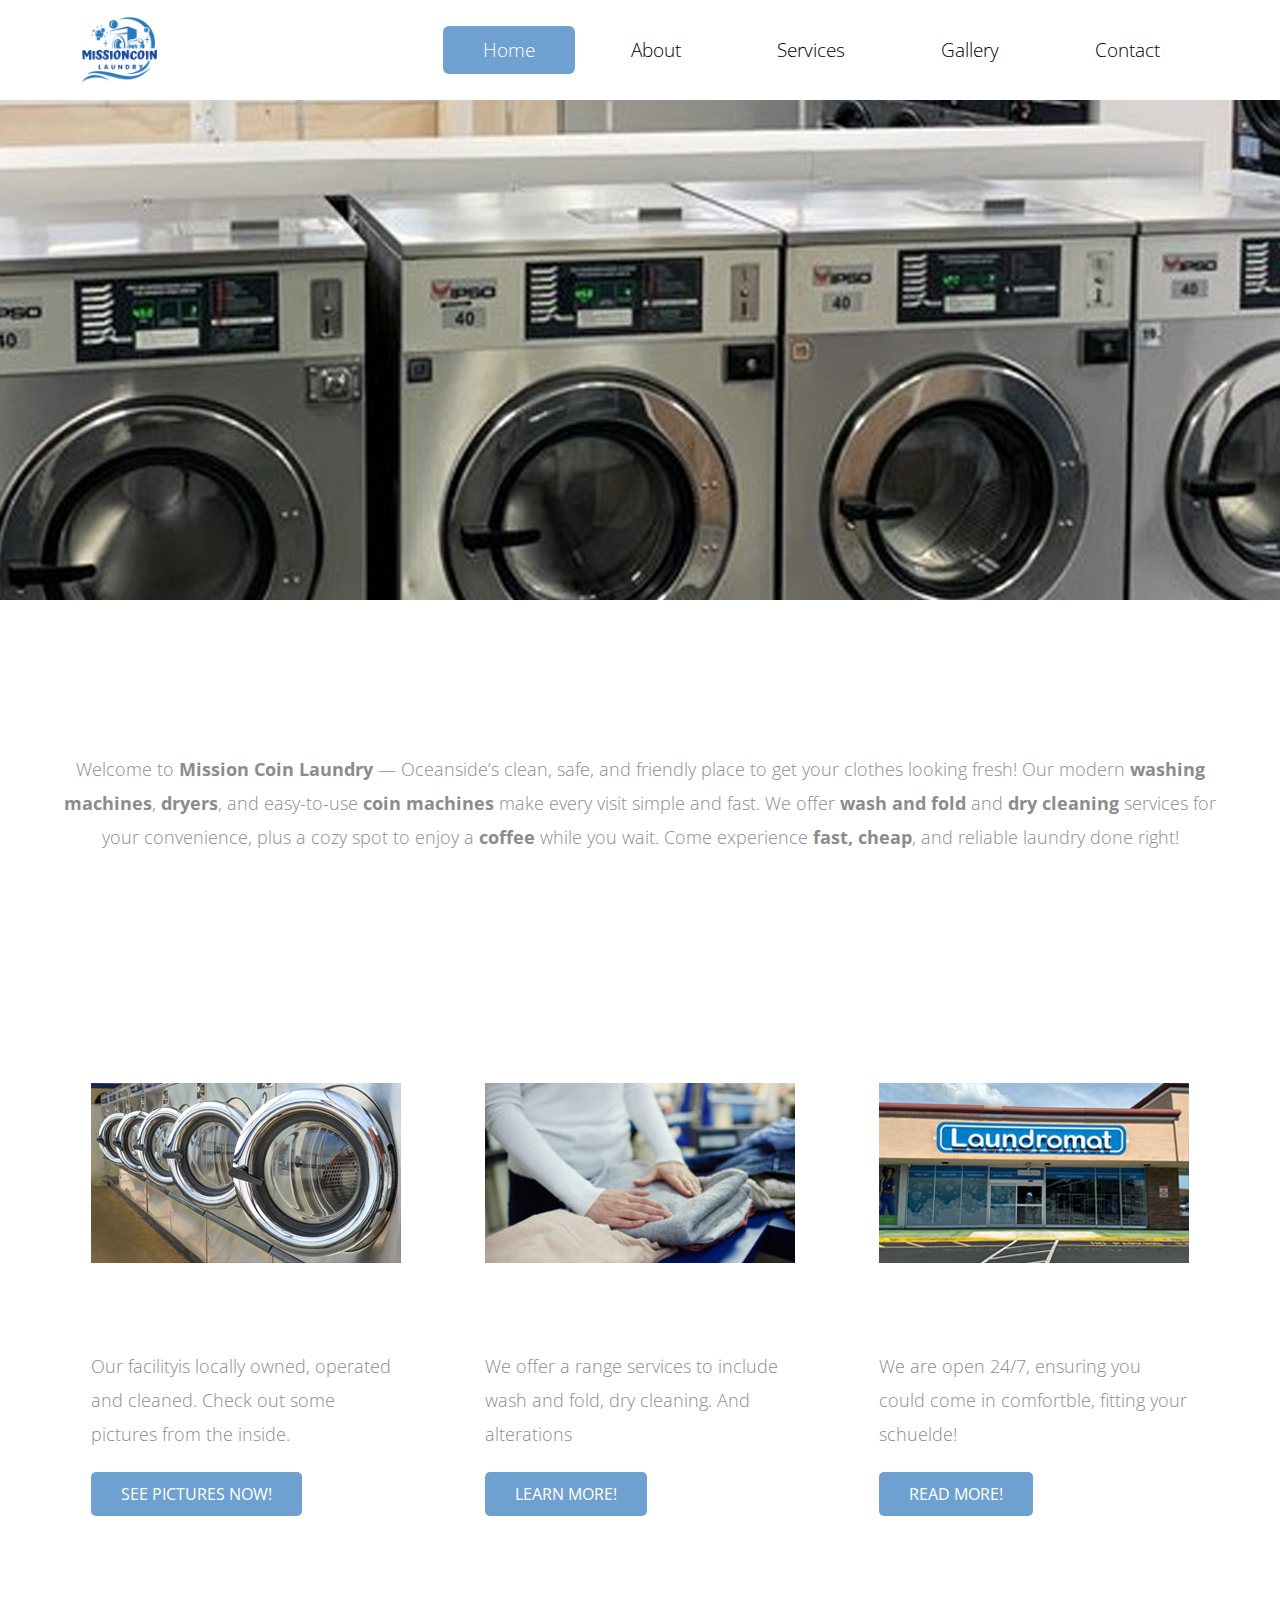
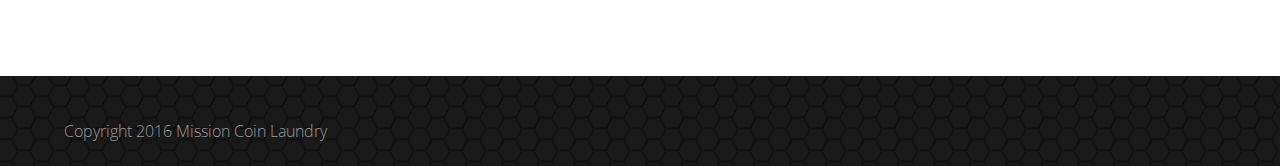
<file: index.html>
<!DOCTYPE html>
<html>
<head>
    <meta charset="utf-8">
    <meta http-equiv="X-UA-Compatible" content="IE=edge">
    <meta name="viewport" content="width=device-width, initial-scale=1">

    <title>Mission Coin Laundry 2</title>

    <link rel="stylesheet" href="https://fonts.googleapis.com/css?family=Open+Sans:300,400"> 
    <link rel="stylesheet" href="css/bootstrap.min.css">                                     
    <link rel="stylesheet" href="css/style.css">

</head>

    <body>
       
        <div class="header">
            <div class="container-fluid">
                <div class="header-inner">
                    <a href="index.html" class="navbar-brand site-name"><img src="img/Design Choice 1.png"  height="115" alt=""/></a>
                    
                    <nav class="navbar main-nav">

                        <button class="navbar-toggler hidden-md-up" type="button" data-toggle="collapse" data-target="#tmNavbar">
                            &#9776;
                        </button>
                        
                        <div class="collapse navbar-toggleable-sm" id="tmNavbar">
                            <ul class="nav navbar-nav">
                                <li class="nav-item active">
                                    <a href="index.html" class="nav-link">Home</a>
                                </li>
                                <li class="nav-item">
                                    <a href="about.html" class="nav-link">About</a>
                                </li>
								<li class="nav-item">
                                    <a href="services.html" class="nav-link">Services</a>
                                <li class="nav-item">
                                    <a href="gallery.html" class="nav-link">Gallery</a>
                                </li>
                                <li class="nav-item">
                                    <a href="contact.html" class="nav-link">Contact</a>
                                </li>
                            </ul>                        
                        </div>
                        
                    </nav>  

                </div>                                  
            </div>            
        </div>

        <div class="home-img-container">
            <img src="img/home-img.jpg" alt="Image" class="hidden-lg-up img-fluid">
        </div>

        <section class="section">
            <div class="container-fluid">
                <div class="row">
                    <div class="col-xs-12 col-sm-12 col-md-12 col-lg-12 text-xs-center">
                        <h1 class="gold-text title">Welcome to Mission Coin Laundry!                        </h1>
                        <div>
                          <div tabindex="-1">
                            <div>
                              <div data-message-author-role="assistant" data-message-id="212dcd04-dcea-49a7-8296-6543d13a4947" dir="auto" data-message-model-slug="gpt-5">
                                <div>
                                  <div>
                                    <p data-start="0" data-end="429" data-is-last-node="" data-is-only-node="">Welcome to <strong data-start="11" data-end="35">Mission Coin Laundry</strong> — Oceanside&rsquo;s clean, safe, and friendly place to get your clothes looking fresh! Our modern <strong data-start="128" data-end="148">washing machines</strong>, <strong data-start="150" data-end="160">dryers</strong>, and easy-to-use <strong data-start="178" data-end="195">coin machines</strong> make every visit simple and fast. We offer <strong data-start="239" data-end="256">wash and fold</strong> and <strong data-start="261" data-end="277">dry cleaning</strong> services for your convenience, plus a cozy spot to enjoy a <strong data-start="337" data-end="347">coffee</strong> while you wait. Come experience <strong data-start="380" data-end="395">fast, cheap</strong>, and reliable laundry done right!</p>
                                  </div>
                                </div>
                              </div>
                            </div>
                            <div></div>
                            <div>
                              <div></div>
                            </div>
                          </div>
                      </div>
                        <div aria-hidden="true" data-edge="true"></div>
                        <p class="subtitle">&nbsp;</p>
                    </div>
                </div>
                 <div class="row margin-t-big">
                            <div class="col-xs-12 col-sm-12 col-md-4 col-lg-4 col-xl-4">

                                <div class="content-box">
									 <img src="img/img-310x180-1.jpg" alt="Image" class="margin-b-30 img-fluid">
                                  <h4 class="margin-b-20 gold-text">Take A Tour:</h4>
                                    <p class="margin-b-20">Our facilityis locally owned, operated and cleaned. Check out some pictures from the inside.</p>
                                    <a href="#" class="btn text-uppercase">See pictures Now!</a>    
                                </div>  

                            </div>

                            <div class="col-xs-12 col-sm-12 col-md-4 col-lg-4 col-xl-4">

                                <div class="content-box">
                                    <img src="img/img-310x180-2.jpg" alt="Image" class="margin-b-30 img-fluid">
                                    <h4 class="margin-b-20 gold-text">Services we offer!</h4>
                                    <p class="margin-b-20">We offer a range services to include wash and fold, dry cleaning. And alterations</p>
                                    <a href="#" class="btn text-uppercase">Learn More!</a>    
                                </div>  

                            </div>

                            <div class="col-xs-12 col-sm-12 col-md-4 col-lg-4 col-xl-4">

                                <div class="content-box">
                                    <img src="img/img-310x180-3.jpg" alt="Image" class="margin-b-30 img-fluid">
                                    <h4 class="margin-b-20 gold-text">Hours</h4>
                                    <p class="margin-b-20">We are open 24/7, ensuring you could come in comfortble, fitting your schuelde!</p>
                                    <a href="#" class="btn text-uppercase">REad more!</a>    
                                </div>  

                            </div>    
                        </div>
                        
                    </div> 
			
			
			
			
			
			<div class="row 2-rows-sm-swap"></div>
			</div> 
			<!-- col -->
			</div>                        
                                
                                <div class="row 2-rows-md-down-1 margin-t-mid"></div>    
                            </div>

                        </div>
                        
                    </div>
                </div> 

            </div>
        </section>
        
        <footer class="footer">
            <div class="container-fluid">
                <div class="row">
                  <div class="clearfix hidden-lg-up"></div>
                </div>

                <div class="row">
                    <div class="col-xs-12 copyright-col">
                        <p class="copyright-text">Copyright 2016 Mission Coin Laundry</p>
                    </div>
                </div>
            </div>
        </footer>


        <script src="js/jquery-1.11.3.min.js"></script>
        <script src="https://www.atlasestateagents.co.uk/javascript/tether.min.js"></script> 
        <script src="js/bootstrap.min.js"></script>
       
</body>
</html>
</file>
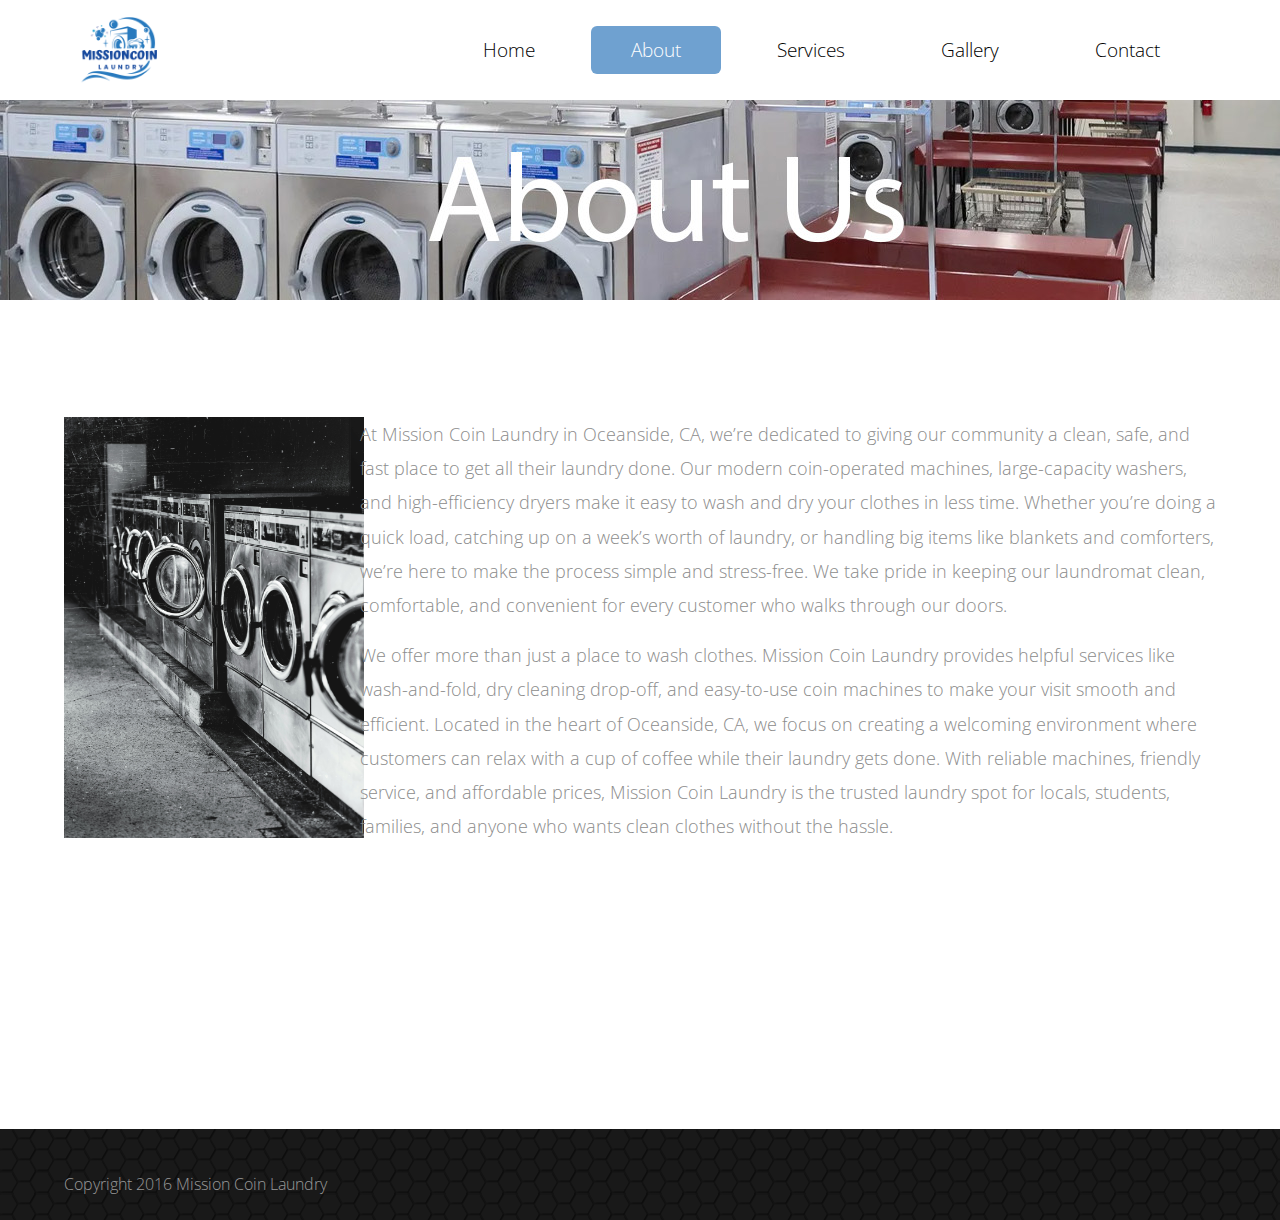
<file: about.html>
<!DOCTYPE html>
<html>
<head>
    <meta charset="utf-8">
    <meta http-equiv="X-UA-Compatible" content="IE=edge">
    <meta name="viewport" content="width=device-width, initial-scale=1">

    <title>Classic - About Page</title>

    <link rel="stylesheet" href="https://fonts.googleapis.com/css?family=Open+Sans:300,400"> 
    <link rel="stylesheet" href="css/bootstrap.min.css">                                     
    <link rel="stylesheet" href="css/style.css">


</head>

    <body>
       
        <div class="header">
            <div class="container-fluid">
                <div class="header-inner">
                    <a href="index.html" class="navbar-brand site-name"><img src="img/Design Choice 1.png"  height="115" alt=""/></a>
                    
           
                    <nav class="navbar main-nav">

                        <button class="navbar-toggler hidden-md-up" type="button" data-toggle="collapse" data-target="#tmNavbar">
                            &#9776;
                        </button>
                        
                        <div class="collapse navbar-toggleable-sm" id="tmNavbar">
                            <ul class="nav navbar-nav">
                                <li class="nav-item">
                                    <a href="index.html" class="nav-link">Home</a>
                                </li>
                              <li class="nav-item active">
                                    <a href="about.html" class="nav-link">About</a>
                              </li>

							  <li class="nav-item">
                                    <a href="services.html" class="nav-link">Services</a>
                              </li>
                                <li class="nav-item">
                                    <a href="gallery.html" class="nav-link">Gallery</a>
                                </li>
                                <li class="nav-item">
                                    <a href="contact.html" class="nav-link">Contact</a>
                                </li>
                            </ul>                        
                        </div>
                        
                    </nav>  

                </div>                                  
            </div>            
        </div>

    <div class ="about-img-container">
			<br><br><h1 style="text-align: center; color:"></h1>
            
        </div>
   
    <section class="section">
      <div class="container-fluid">
                <div class="row 2-rows-sm-swap">
                    <div class="col-xs-12 col-sm-12 col-md-4 col-lg-3 col-xl-3 2-rows-sm-down-2">
                        
                        <h3 class="gold-text">Sidebar Links</h3>
                        
                        <nav>
                        <img src="img/potrait-about.jpg" width="300" height="421" alt=""/> </nav>   

                    </div>

                    <div class="col-xs-12 col-sm-12 col-md-8 col-lg-9 col-xl-9 2-rows-sm-down-1">
                        <h3 class="gold-text">About Our Buisiness</h3>
                        <div>
                          <div tabindex="-1">
                            <div>
                              <div data-message-author-role="assistant" data-message-id="64372f75-07d2-4d4c-9cf9-abbf6b83bfec" dir="auto" data-message-model-slug="gpt-5-1">
                                <div>
                                  <div>
                                    <p data-start="52" data-end="643">At Mission Coin Laundry in Oceanside, CA, we&rsquo;re dedicated to giving our community a clean, safe, and fast place to get all their laundry done. Our modern coin-operated machines, large-capacity washers, and high-efficiency dryers make it easy to wash and dry your clothes in less time. Whether you&rsquo;re doing a quick load, catching up on a week&rsquo;s worth of laundry, or handling big items like blankets and comforters, we&rsquo;re here to make the process simple and stress-free. We take pride in keeping our laundromat clean, comfortable, and convenient for every customer who walks through our doors.</p>
                                    <p data-start="645" data-end="1217" data-is-last-node="" data-is-only-node="">We offer more than just a place to wash clothes. Mission Coin Laundry provides helpful services like wash-and-fold, dry cleaning drop-off, and easy-to-use coin machines to make your visit smooth and efficient. Located in the heart of Oceanside, CA, we focus on creating a welcoming environment where customers can relax with a cup of coffee while their laundry gets done. With reliable machines, friendly service, and affordable prices, Mission Coin Laundry is the trusted laundry spot for locals, students, families, and anyone who wants clean clothes without the hassle.</p>
                                  </div>
                                </div>
                              </div>
                            </div>
                            <div></div>
                            <div>
                              <div></div>
                            </div>
                          </div>
                        </div>
                        <div aria-hidden="true" data-edge="true"></div>
                        <p>&nbsp;</p>
                    </div>
                </div>
                
                <div class="row margin-t-mid"></div>

                <div class="row margin-t-mid"></div>
      </div>
    </section>
        
        <footer class="footer">
            <div class="container-fluid">
                <div class="row">
                  <div class="clearfix hidden-lg-up"></div>
                </div>

                <div class="row">
                    <div class="col-xs-12 copyright-col">
                        <p class="copyright-text">Copyright 2016 Mission Coin Laundry</p>
                    </div>
                </div>
            </div>
        </footer>

 
    <script src="js/jquery-1.11.3.min.js"></script>
    <script src="https://www.atlasestateagents.co.uk/javascript/tether.min.js"></script> 
    <script src="js/bootstrap.min.js"></script>
       
</body>
</html>
</file>
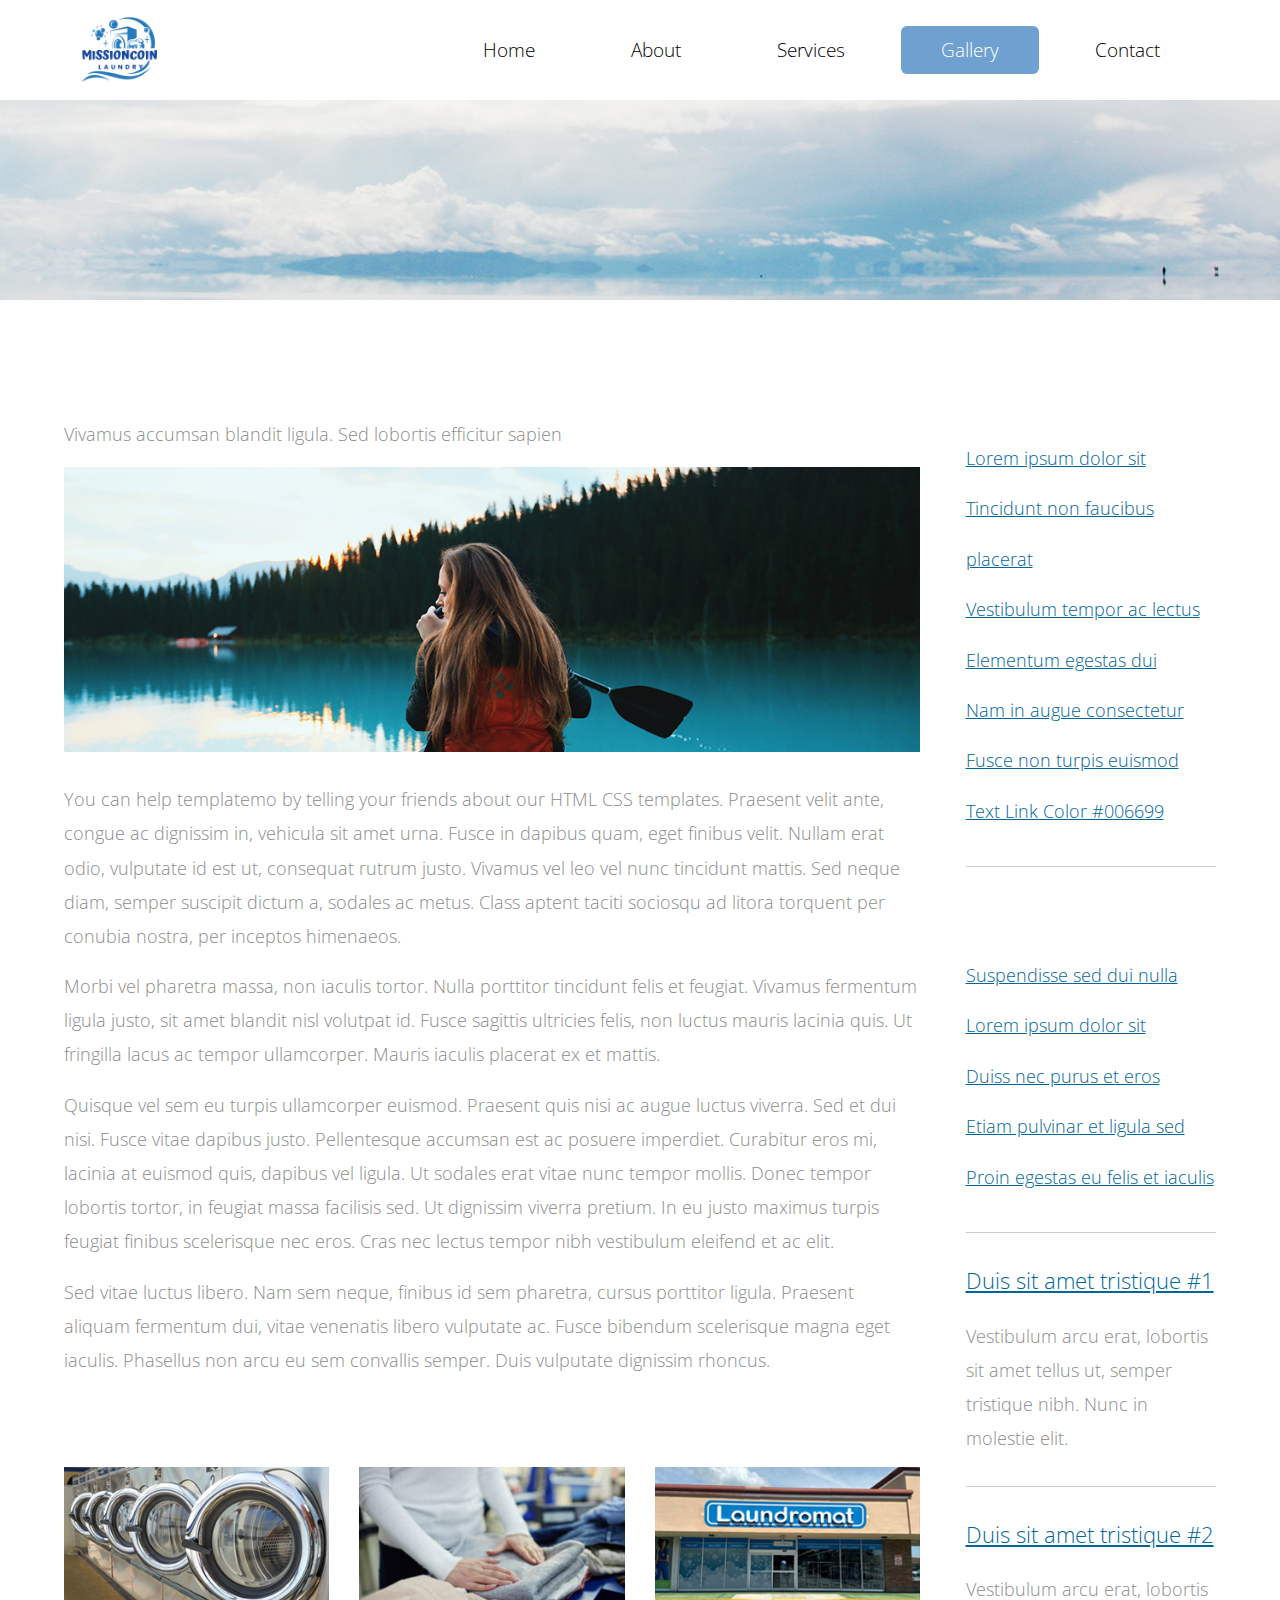
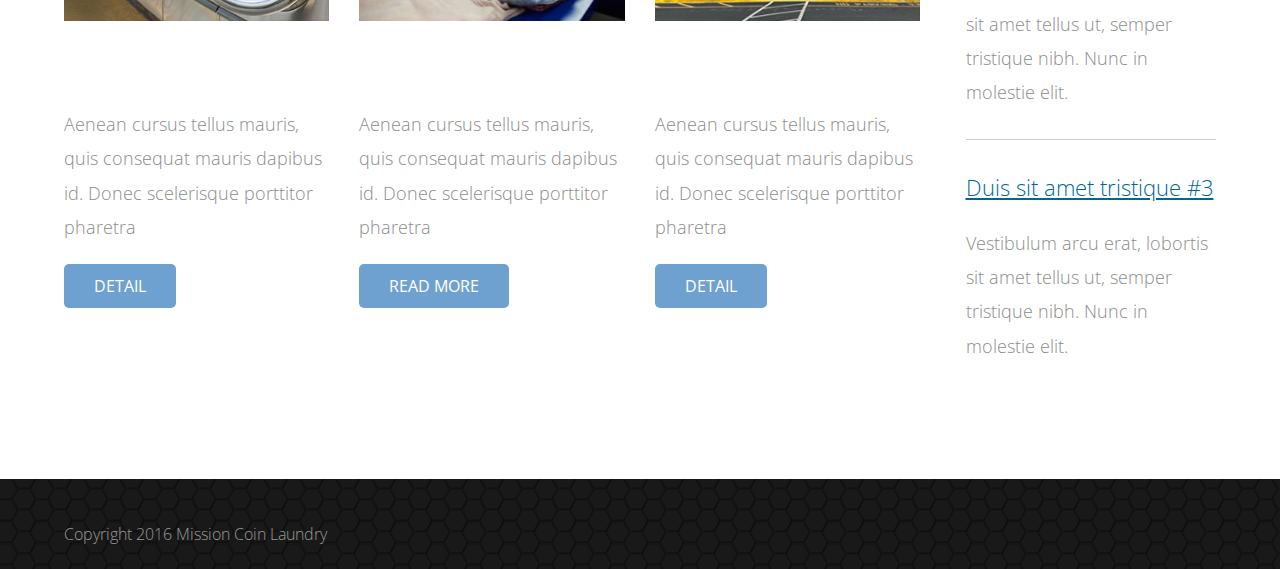
<file: gallery.html>
<!DOCTYPE html>
<html>
<head>
    <meta charset="utf-8">
    <meta http-equiv="X-UA-Compatible" content="IE=edge">
    <meta name="viewport" content="width=device-width, initial-scale=1">

    <title>Classic - Blog Page</title>

    <link rel="stylesheet" href="https://fonts.googleapis.com/css?family=Open+Sans:300,400"> 
    <link rel="stylesheet" href="css/bootstrap.min.css">                                     
    <link rel="stylesheet" href="css/style.css">


</head>

    <body>
       
        <div class="header">
            <div class="container-fluid">
                <div class="header-inner">
                    <a href="index.html" class="navbar-brand site-name"><img src="img/Design Choice 1.png"  height="115" alt=""/></a>
                    
            
                    <nav class="navbar main-nav">

                        <button class="navbar-toggler hidden-md-up" type="button" data-toggle="collapse" data-target="#tmNavbar">
                            &#9776;
                        </button>
                        
                        <div class="collapse navbar-toggleable-sm" id="tmNavbar">
                            <ul class="nav navbar-nav">
                                <li class="nav-item">
                                    <a href="index.html" class="nav-link">Home</a>
                                </li>
                                <li class="nav-item">
                                    <a href="about.html" class="nav-link">About</a>
                                </li>
								<li class="nav-item ">
                                    <a href="services.html" class="nav-link">Services</a>
                                <li class="nav-item active">
                                    <a href="gallery.html" class="nav-link">Gallery</a>
                                </li>
                                <li class="nav-item">
                                    <a href="contact.html" class="nav-link">Contact</a>
                                </li>
                            </ul>                        
                        </div>
                        
                    </nav>  

                </div>                                  
            </div>            
        </div>

        <div class="blog-img-container">
            
        </div>

        <section class="section">
            <div class="container-fluid">
                <div class="row">

                    <div class="col-xs-12 col-sm-12 col-md-8 col-lg-9 col-xl-9">
                        <div class="blog-post">
                            <h3 class="gold-text">Pellentesque fermentum mauris</h3>
                            <p>Vivamus accumsan blandit ligula. Sed lobortis efficitur sapien</p>
                            <img src="img/img-1010x336-1.jpg" alt="Image" class="img-fluid img-post">
                            
                            <p>You can help templatemo by telling your friends about our HTML CSS templates. Praesent velit ante, congue ac dignissim in, vehicula sit amet urna. Fusce in dapibus quam, eget finibus velit. Nullam erat odio, vulputate id est ut, consequat rutrum justo. Vivamus vel leo vel nunc tincidunt mattis. Sed neque diam, semper suscipit dictum a, sodales ac metus. Class aptent taciti sociosqu ad litora torquent per conubia nostra, per inceptos himenaeos.</p>

                            <p>Morbi vel pharetra massa, non iaculis tortor. Nulla porttitor tincidunt felis et feugiat. Vivamus fermentum ligula justo, sit amet blandit nisl volutpat id. Fusce sagittis ultricies felis, non luctus mauris lacinia quis. Ut fringilla lacus ac tempor ullamcorper. Mauris iaculis placerat ex et mattis.</p>

                            <p>Quisque vel sem eu turpis ullamcorper euismod. Praesent quis nisi ac augue luctus viverra. Sed et dui nisi. Fusce vitae dapibus justo. Pellentesque accumsan est ac posuere imperdiet. Curabitur eros mi, lacinia at euismod quis, dapibus vel ligula. Ut sodales erat vitae nunc tempor mollis. Donec tempor lobortis tortor, in feugiat massa facilisis sed. Ut dignissim viverra pretium. In eu justo maximus turpis feugiat finibus scelerisque nec eros. Cras nec lectus tempor nibh vestibulum eleifend et ac elit.</p>

                            <p>Sed vitae luctus libero. Nam sem neque, finibus id sem pharetra, cursus porttitor ligula. Praesent aliquam fermentum dui, vitae venenatis libero vulputate ac. Fusce bibendum scelerisque magna eget iaculis. Phasellus non arcu eu sem convallis semper. Duis vulputate dignissim rhoncus.</p>
                        </div>
                        
                        <div class="row margin-t-big">
                            <div class="col-xs-12 col-sm-12 col-md-4 col-lg-4 col-xl-4">

                                <div class="content-box">
                                    <img src="img/img-310x180-1.jpg" alt="Image" class="margin-b-30 img-fluid">
                                    <h4 class="margin-b-20 gold-text">Lorem ipsum dolor #1</h4>
                                    <p class="margin-b-20">Aenean cursus tellus mauris, quis
                                    consequat mauris dapibus id. Donec
                                    scelerisque porttitor pharetra</p>
                                    <a href="#" class="btn text-uppercase">Detail</a>    
                                </div>  

                            </div>

                            <div class="col-xs-12 col-sm-12 col-md-4 col-lg-4 col-xl-4">

                                <div class="content-box">
                                    <img src="img/img-310x180-2.jpg" alt="Image" class="margin-b-30 img-fluid">
                                    <h4 class="margin-b-20 gold-text">Lorem ipsum dolor #2</h4>
                                    <p class="margin-b-20">Aenean cursus tellus mauris, quis
                                    consequat mauris dapibus id. Donec
                                    scelerisque porttitor pharetra</p>
                                    <a href="#" class="btn text-uppercase">Read More</a>    
                                </div>  

                            </div>

                            <div class="col-xs-12 col-sm-12 col-md-4 col-lg-4 col-xl-4">

                                <div class="content-box">
                                    <img src="img/img-310x180-3.jpg" alt="Image" class="margin-b-30 img-fluid">
                                    <h4 class="margin-b-20 gold-text">Lorem ipsum dolor #3</h4>
                                    <p class="margin-b-20">Aenean cursus tellus mauris, quis
                                    consequat mauris dapibus id. Donec
                                    scelerisque porttitor pharetra</p>
                                    <a href="#" class="btn text-uppercase">Detail</a>    
                                </div>  

                            </div>    
                        </div>
                        
                    </div>

                    <aside class="col-xs-12 col-sm-12 col-md-4 col-lg-3 col-xl-3 aside-r">

                        <div class="aside-container">
                            <h3 class="gold-text title">
                                Categories
                            </h3>
                            <nav>
                                <ul class="nav">
                                    <li><a href="#" class="text-link">Lorem ipsum dolor sit</a></li>
                                    <li><a href="#" class="text-link">Tincidunt non faucibus placerat</a></li>
                                    <li><a href="#" class="text-link">Vestibulum tempor ac lectus</a></li>
                                    <li><a href="#" class="text-link">Elementum egestas dui</a></li>
                                    <li><a href="#" class="text-link">Nam in augue consectetur</a></li>
                                    <li><a href="#" class="text-link">Fusce non turpis euismod</a></li>
                                    <li><a href="#" class="text-link">Text Link Color #006699</a></li>
                                </ul>
                            </nav>
                            <hr class="margin-t-small">   
                            <h3 class="gold-text title margin-t-small">
                                Useful Links
                            </h3>
                            <nav>   
                                <ul class="nav">
                                    <li><a href="#" class="text-link">Suspendisse sed dui nulla</a></li>
                                    <li><a href="#" class="text-link">Lorem ipsum dolor sit</a></li>
                                    <li><a href="#" class="text-link">Duiss nec purus et eros</a></li>
                                    <li><a href="#" class="text-link">Etiam pulvinar et ligula sed</a></li>
                                    <li><a href="#" class="text-link">Proin egestas eu felis et iaculis</a></li>
                                </ul>
                            </nav>   
                            <hr class="margin-t-small"> 

                            <div class="content-box margin-t-small">
                                <a href="#" class="text-link"><h4 class="margin-b-20 thin-font">Duis sit amet tristique #1</h4></a>
                                <p class="margin-b-30">Vestibulum arcu erat, lobortis sit amet tellus ut, semper tristique nibh. Nunc in molestie elit.</p>
                            </div>
                            <hr class="margin-t-small">
                            <div class="content-box margin-t-small">
                                <a href="#" class="text-link"><h4 class="margin-b-20 thin-font">Duis sit amet tristique #2</h4></a>
                                <p>Vestibulum arcu erat, lobortis sit amet tellus ut, semper tristique nibh. Nunc in molestie elit.</p>
                            </div>  
                            <hr class="margin-t-small">
                            <div class="content-box margin-t-small">
                                <a href="#" class="text-link"><h4 class="margin-b-20 thin-font">Duis sit amet tristique #3</h4></a>
                                <p>Vestibulum arcu erat, lobortis sit amet tellus ut, semper tristique nibh. Nunc in molestie elit.</p>
                            </div>      
                        </div>
                        
                        
                    </aside>

                </div>
                
            </div>
        </section>
        
         <footer class="footer">
            <div class="container-fluid">
                <div class="row">
                  <div class="clearfix hidden-lg-up"></div>
                </div>

                <div class="row">
                    <div class="col-xs-12 copyright-col">
                        <p class="copyright-text">Copyright 2016 Mission Coin Laundry</p>
                    </div>
                </div>
            </div>
        </footer>



        <script src="js/jquery-1.11.3.min.js"></script>
        <script src="https://www.atlasestateagents.co.uk/javascript/tether.min.js"></script> 
        <script src="js/bootstrap.min.js"></script>
       
</body>
</html>
</file>
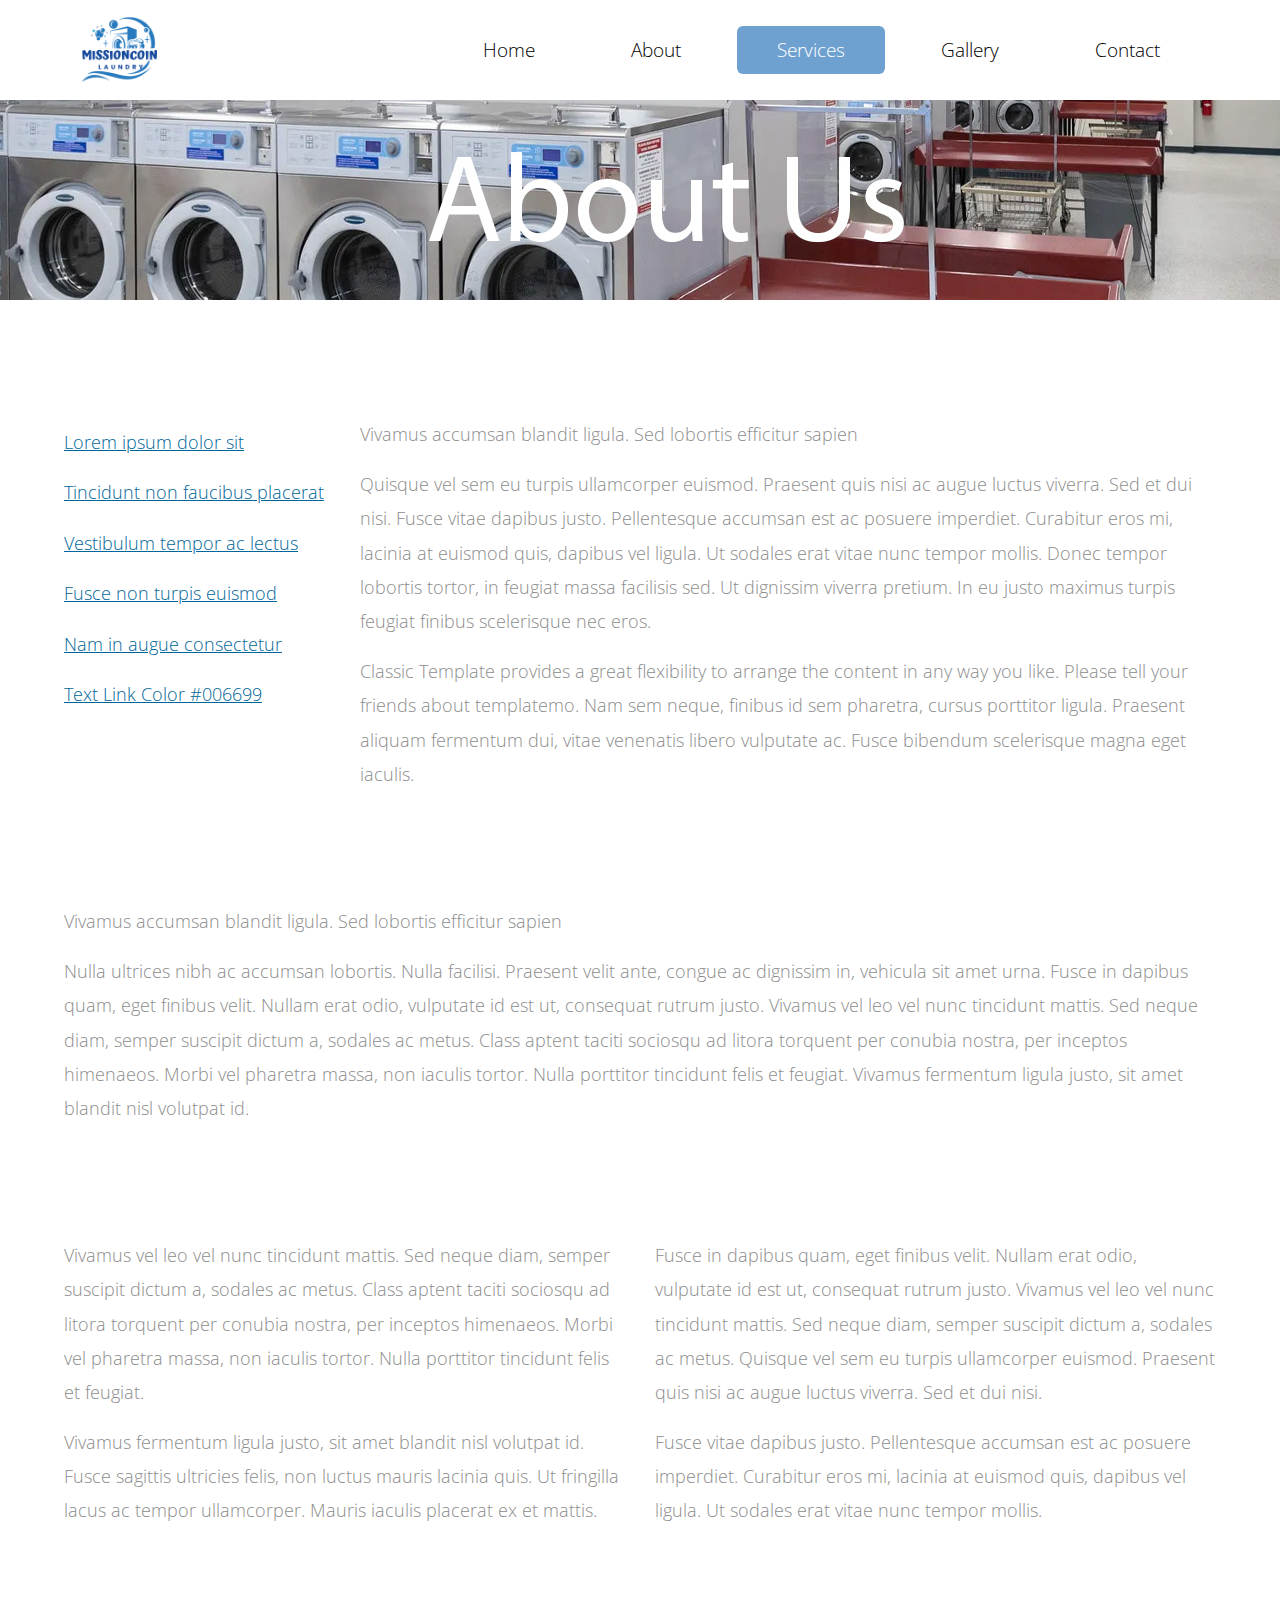
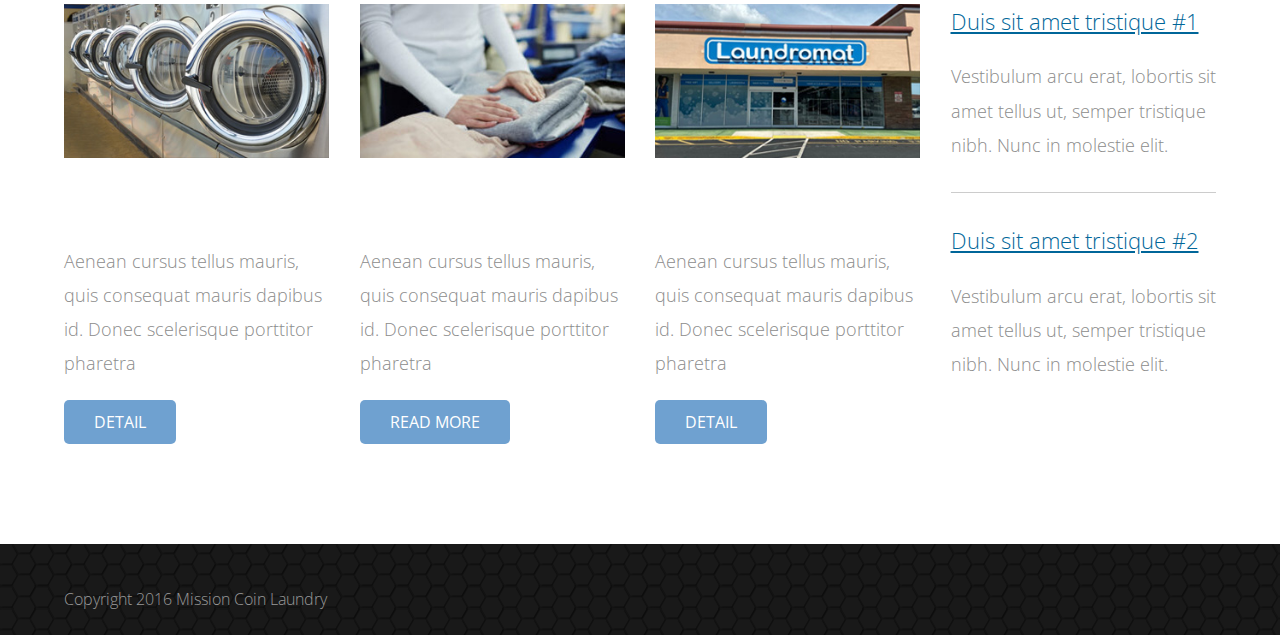
<file: services.html>
<!DOCTYPE html>
<html>
<head>
    <meta charset="utf-8">
    <meta http-equiv="X-UA-Compatible" content="IE=edge">
    <meta name="viewport" content="width=device-width, initial-scale=1">

    <title>Classic - About Page</title>

    <link rel="stylesheet" href="https://fonts.googleapis.com/css?family=Open+Sans:300,400"> 
    <link rel="stylesheet" href="css/bootstrap.min.css">                                     
    <link rel="stylesheet" href="css/style.css">


</head>

    <body>
       
        <div class="header">
            <div class="container-fluid">
                <div class="header-inner">
                    <a href="index.html" class="navbar-brand site-name"><img src="img/Design Choice 1.png"  height="115" alt=""/></a>
                    
           
                    <nav class="navbar main-nav">

                        <button class="navbar-toggler hidden-md-up" type="button" data-toggle="collapse" data-target="#tmNavbar">
                            &#9776;
                        </button>
                        
                        <div class="collapse navbar-toggleable-sm" id="tmNavbar">
                            <ul class="nav navbar-nav">
                                <li class="nav-item">
                                    <a href="index.html" class="nav-link">Home</a>
                                </li>
                                <li class="nav-item ">
                                    <a href="about.html" class="nav-link">About</a>
                                </li>
								 <li class="nav-item active">
                                    <a href="services.html" class="nav-link">Services</a>
                                </li>
                                <li class="nav-item">
                                    <a href="gallery.html" class="nav-link">Gallery</a>
                                </li>
                                <li class="nav-item">
                                    <a href="contact.html" class="nav-link">Contact</a>
                                </li>
                            </ul>                        
                        </div>
                        
                    </nav>  

                </div>                                  
            </div>            
        </div>

        <div class="about-img-container">
            
        </div>

        <section class="section">
            <div class="container-fluid">
                <div class="row 2-rows-sm-swap">
                    <div class="col-xs-12 col-sm-12 col-md-4 col-lg-3 col-xl-3 2-rows-sm-down-2">
                        
                        <h3 class="gold-text">Sidebar Links</h3>
                        
                        <nav>
                            <ul class="nav">
                                <li><a href="#" class="text-link">Lorem ipsum dolor sit</a></li>
                                <li><a href="#" class="text-link">Tincidunt non faucibus placerat</a></li>
                                <li><a href="#" class="text-link">Vestibulum tempor ac lectus</a></li>
                                <li><a href="#" class="text-link">Fusce non turpis euismod</a></li>
                                <li><a href="#" class="text-link">Nam in augue consectetur</a></li>
                                <li><a href="#" class="text-link">Text Link Color #006699</a></li>
                            </ul>
                        </nav>   

                    </div>

                    <div class="col-xs-12 col-sm-12 col-md-8 col-lg-9 col-xl-9 2-rows-sm-down-1">
                        <h3 class="gold-text">Pellentesque fermentum mauris</h3>
                        <p>Vivamus accumsan blandit ligula. Sed lobortis efficitur sapien</p>
                        <p>Quisque vel sem eu turpis ullamcorper euismod. Praesent quis nisi ac augue luctus viverra. Sed et dui nisi. Fusce vitae dapibus justo. Pellentesque accumsan est ac posuere imperdiet. Curabitur eros mi, lacinia at euismod quis, dapibus vel ligula. Ut sodales erat vitae nunc tempor mollis. Donec tempor lobortis tortor, in feugiat massa facilisis sed. Ut dignissim viverra pretium. In eu justo maximus turpis feugiat finibus scelerisque nec eros.</p>
                        <p>
                        Classic Template provides a great flexibility to arrange the content in any way you like. Please tell your friends about templatemo. Nam sem neque, finibus id sem pharetra, cursus porttitor ligula. Praesent aliquam fermentum dui, vitae venenatis libero vulputate ac. Fusce bibendum scelerisque magna eget iaculis.</p>
                    </div>
                </div>
                
                <div class="row margin-t-mid">
                    <div class="col-xs-12">
                        <h3 class="gold-text">Pellentesque fermentum mauris</h3>
                        <p>Vivamus accumsan blandit ligula. Sed lobortis efficitur sapien</p>
                        <p>Nulla ultrices nibh ac accumsan lobortis. Nulla facilisi. Praesent velit ante, congue ac dignissim in, vehicula sit amet urna. Fusce in dapibus quam, eget finibus velit. Nullam erat odio, vulputate id est ut, consequat rutrum justo. Vivamus vel leo vel nunc tincidunt mattis. Sed neque diam, semper suscipit dictum a, sodales ac metus. Class aptent taciti sociosqu ad litora torquent per conubia nostra, per inceptos himenaeos. Morbi vel pharetra massa, non iaculis tortor. Nulla porttitor tincidunt felis et feugiat. Vivamus fermentum ligula justo, sit amet blandit nisl volutpat id.</p>
                    </div>
                </div>

                <div class="row margin-t-mid">
                    <div class="col-xs-12 col-sm-12 col-md-6 col-lg-6 col-xl-6 sm-m-b">
                        <h3 class="gold-text">Pellentesque fermentum mauris</h3>
                        <p>Vivamus vel leo vel nunc tincidunt mattis. Sed neque diam, semper suscipit dictum a, sodales ac metus. Class aptent taciti sociosqu ad litora torquent per conubia nostra, per inceptos himenaeos. Morbi vel pharetra massa, non iaculis tortor. Nulla porttitor tincidunt felis et feugiat.</p>
                        <p>Vivamus fermentum ligula justo, sit amet blandit nisl volutpat id. Fusce sagittis ultricies felis, non luctus mauris lacinia quis. Ut fringilla lacus ac tempor ullamcorper. Mauris iaculis placerat ex et mattis.</p>
                    </div>

                    <div class="col-xs-12 col-sm-12 col-md-6 col-lg-6 col-xl-6">
                        <h3 class="gold-text">Pellentesque fermentum mauris</h3>
                        <p>
                            Fusce in dapibus quam, eget finibus velit. Nullam erat odio, vulputate id est ut, consequat rutrum justo. Vivamus vel leo vel nunc tincidunt mattis. Sed neque diam, semper suscipit dictum a, sodales ac metus. Quisque vel sem eu turpis ullamcorper euismod. Praesent quis nisi ac augue luctus viverra. Sed et dui nisi.
                        </p>
                        <p>
                            Fusce vitae dapibus justo. Pellentesque accumsan est ac posuere imperdiet. Curabitur eros mi, lacinia at euismod quis, dapibus vel ligula. Ut sodales erat vitae nunc tempor mollis.
                        </p>
                    </div>

                </div>

                <div class="row margin-t-mid">
                    <div class="col-xs-12 col-sm-6 col-md-3 col-lg-3 col-xl-3">

                        <div class="content-box">
                            <img src="img/img-310x180-1.jpg" alt="Image" class="margin-b-30 img-fluid">
                            <h4 class="margin-b-20 gold-text">Lorem ipsum dolor #1</h4>
                            <p class="margin-b-20">Aenean cursus tellus mauris, quis
                            consequat mauris dapibus id. Donec
                            scelerisque porttitor pharetra</p>
                            <a href="#" class="btn text-uppercase">Detail</a>    
                        </div>  

                    </div>

                    <div class="col-xs-12 col-sm-6 col-md-3 col-lg-3 col-xl-3">

                        <div class="content-box">
                            <img src="img/img-310x180-2.jpg" alt="Image" class="margin-b-30 img-fluid">
                            <h4 class="margin-b-20 gold-text">Lorem ipsum dolor #2</h4>
                            <p class="margin-b-20">Aenean cursus tellus mauris, quis
                            consequat mauris dapibus id. Donec
                            scelerisque porttitor pharetra</p>
                            <a href="#" class="btn text-uppercase">Read More</a>    
                        </div>  

                    </div>

                    <div class="col-xs-12 col-sm-6 col-md-3 col-lg-3 col-xl-3">

                        <div class="content-box">
                            <img src="img/img-310x180-3.jpg" alt="Image" class="margin-b-30 img-fluid">
                            <h4 class="margin-b-20 gold-text">Lorem ipsum dolor #3</h4>
                            <p class="margin-b-20">Aenean cursus tellus mauris, quis
                            consequat mauris dapibus id. Donec
                            scelerisque porttitor pharetra</p>
                            <a href="#" class="btn text-uppercase">Detail</a>    
                        </div>  

                    </div>

                    <div class="col-xs-12 col-sm-6 col-md-3 col-lg-3 col-xl-3">

                        <div class="content-box margin-b-30">
                            <a href="#" class="text-link"><h4 class="margin-b-20 thin-font">Duis sit amet tristique #1</h4></a>
                            <p class="margin-b-30">Vestibulum arcu erat, lobortis sit amet tellus ut, semper tristique nibh. Nunc in molestie elit.</p><hr>
                        </div>
                        <div class="content-box">
                            <a href="#" class="text-link"><h4 class="margin-b-20 thin-font">Duis sit amet tristique #2</h4></a>
                            <p>Vestibulum arcu erat, lobortis sit amet tellus ut, semper tristique nibh. Nunc in molestie elit.</p>
                        </div>  

                    </div>
                </div> 

            </div>
        </section>
        
        <footer class="footer">
            <div class="container-fluid">
                <div class="row">
                  <div class="clearfix hidden-lg-up"></div>
                </div>

                <div class="row">
                    <div class="col-xs-12 copyright-col">
                        <p class="copyright-text">Copyright 2016 Mission Coin Laundry</p>
                    </div>
                </div>
            </div>
        </footer>


 
        <script src="js/jquery-1.11.3.min.js"></script>
        <script src="https://www.atlasestateagents.co.uk/javascript/tether.min.js"></script> 
        <script src="js/bootstrap.min.js"></script>
       
</body>
</html>
</file>
<file: css/style.css>
/* 

Classic Template

http://www.templatemo.com/488-classic

-----------------------------*/

body {
	color: #8c8c8c;
	font-family: 'Open Sans', Helvetica, Arial, sans-serif;
	font-size: 18px;
	font-weight: 300;
	overflow-x: hidden;
}

a, button { transition: all 0.3s ease; }
a:hover,
a:focus {
	text-decoration: none;
	outline: none;
}

h2 { font-size: 2.2rem; }
.thin-font { font-weight: 300; }

.container-fluid {
	margin-left: auto;
	margin-right: auto;
	max-width: 1390px;
	overflow-x: hidden;
}

@media (max-width: 1390px) {
	.container-fluid {
		padding-left: 5%;
		padding-right: 5%;
	}
}

.header-inner {
	display: -webkit-flex;
	display: -ms-flexbox;
	display: flex;
	-webkit-align-items: center;
	    -ms-flex-align: center;
	        align-items: center;
	-webkit-justify-content: space-between;
	    -ms-flex-pack: justify;
	        justify-content: space-between;
	height: 100px;
}

.site-name {
	color: #cc9900;
	display: block;
	font-size: 2.6rem;
	font-weight: 400;
}

.main-nav { font-size: 1.2rem; }

.navbar-nav .nav-link {
	border-radius: 6px;
	color: black;
	padding: 10px 40px;
}

.nav-item.active .nav-link,
.nav-link:hover,
.nav-link:focus {
	color: white;
	background-color: #6fa1d0;

}

.gold-text { color: #0000; }

.section {
	padding-top: 80px;
	padding-bottom: 100px;
}

.home-img-container {
	background-image: url('../img/home-img.jpg');
	background-size: auto;
	background-position: center;
	background-repeat: no-repeat;
	height: 500px;
}

.about-img-container { background-image: url('../img/about-img.jpg');	}
.blog-img-container { background-image: url('../img/blog-img.jpg'); }
.contact-img-container { background-image: url('../img/contact-img.jpg'); }

.about-img-container,
.blog-img-container,
.contact-img-container {
	background-size: auto 200px;
	background-position: center;
	background-repeat: no-repeat;
	height: 200px;
}

.title {
	margin-bottom: 1rem;
	line-height: 1.4;
}

.subtitle {
	font-size: 1.4rem;
	max-width: 800px;
	margin: 0 auto 80px;
}

.content-box {
	max-width: 310px;
	margin: 0 auto;
}

h3 { font-size: 1.65rem; }
h4 { 
	font-size: 1.4rem;
	line-height: 1.6;
}

.btn {
	color: #FFFFFF;
	background-color: #6fa1d0;
	border: none;
	border-radius: 5px;
	display: inline-block;
	padding: 10px 30px;
}

.btn:hover,
.btn:focus {
	background-color: #6fa1d0;
	color: #353535;
	outline: none;
}

.btn-gray { background-color: #666666; }
.btn-gray:hover,
.btn-gray:focus {
	background-color: #515050;	
}

.margin-b-15 { margin-bottom: 15px; }
.margin-b-20 { margin-bottom: 20px; }
.margin-b-30 { margin-bottom: 30px; }
.margin-b-40 { margin-bottom: 40px; }
.margin-t-big { margin-top: 90px; }
.margin-t-mid { margin-top: 60px; }
.margin-t-small { margin-top: 30px; }

.text-link { 
	color: #006699; 
	line-height: 2.8;
	text-decoration: underline;
}
.overflow-auto { overflow: auto; }
.small-font { font-size: 1rem; }
.related-post { margin-bottom: 40px; }
.related-post:last-child { margin-bottom: 0; }
.media-left { padding-right: 25px; }
.media-body {
	border-bottom: 1px solid #ccc;
	padding-bottom: 25px;
}

.media-description { margin-bottom: 0; }

.2-col-right { padding-left: 20px; }

.footer {
	color: #fff;
	background-color: #191919;
	background-image: url('../img/classic-pattern-bg.png');
	font-size: 1rem;
	padding-top: 40px;
	padding-bottom: 20px;
}

.footer-links-container { padding-left: 10px; }

.footer-link {
	color: #CCCC66;
	line-height: 2.8;
	text-decoration: underline;
}

.footer-link:hover,
.footer-link:focus {
	color: #CCCC66;
	text-decoration: none;
}
.footer-thumbnail { margin-bottom: 5px; }

.copyright-text { 
	color: #999999; 
	margin-bottom: 0;
}

hr { border-top: 1px solid #CCCCCC; }
p { line-height: 1.9; }

.gray-bg { 
	background-color: #CCCCCC; 
	color: black;
	padding: 30px 20px 20px;
}
.footer-content-box-title { margin-bottom: 30px; }

.img-post { margin-bottom: 30px; }

.aside-r { padding-left: 30px; }

.form-control {
	border-radius: 0;
	font-size: 1.1rem;
	padding: 0.75rem 1rem;
}

.form-control:focus { border-color: #CC9900; }

.form-description { margin-top: 30px; }
.contact-form { padding-top: 20px; }

#google-map {
    height: 333px;
    width: 100%;
    margin-top: 40px;
}

.contact-right { padding-left: 30px; }
.p-small { font-size: 1rem; }

@media (max-width: 1199px) {
	.2-col-left { padding-right: 0; }
	.2-col-right { padding-left: 0; }
	.text-link {
		line-height: 2.2;
	}
	.container-fluid {
		padding-left: 4%;
		padding-right: 4%;
	}
}

@media (max-width: 991px){

	.home-img-container {
		background:none;
		height: auto;
	}

	.subtitle { margin-bottom: 40px; }
	
	#tmNavbar .navbar-nav .nav-link { padding: 10px 25px; }
	.media { max-width: 240px; }
	.media-left {
		display: block;
		margin-bottom: 20px;
	}

	.content-box { margin-bottom: 50px; }
	.text-link { line-height: 2.4; }

	.section {
	    padding-top: 50px;
	    padding-bottom: 60px;
	}

	.2-col-left, .2-col-right { 
		margin: 0 auto;
		max-width: 660px; 
	}
	
	.margin-t-big { margin-top: 30px; }
	.media { max-width: 100%; }
	.media-left {
		display: table-cell;
		margin-bottom: 0;
	}

	.footer-content-box { margin-bottom: 40px; }

	.2-rows-md-swap {
		display: -webkit-flex;
		display: -ms-flexbox;
		display: flex;
		-webkit-flex-direction: column;
		    -ms-flex-direction: column;
		        flex-direction: column;
	}

	.2-rows-md-down-1 {
		-webkit-order: 1;
		    -ms-flex-order: 1;
		        order: 1;		
	}
	.2-rows-md-down-2 {
		-webkit-order: 2;
		    -ms-flex-order: 2;
		        order: 2;
		margin-bottom: 0;
		margin-top: 30px;		
	}

	.contact-right { 
		padding-left: 15px; 
		padding-top: 40px;
	}
}

@media (max-width: 897px) {
	.btn {
		padding: 10px 15px;
		font-size: 1rem;
	}
}

@media (max-width: 767px) {
	.main-nav {
		position: fixed;
		right: 0;
		top: 21px;
		z-index: 1000;
	}
	#tmNavbar .navbar-nav .nav-item { float: none; }
	#tmNavbar .navbar-nav .nav-link { padding: 10px 35px; }
	#tmNavbar {
		background: white; 
		border-radius: 6px;
	}
	#tmNavbar .navbar-nav .nav-item+.nav-item { margin-left: 0; }
	.navbar-toggler {
		background: white;
		border-color: #cc9900;
		color: #cc9900;
		display: block;
		margin-left: auto;
		margin-right: 0;
	}
	.navbar-toggler:focus { outline: none; }
	.content-box { margin-bottom: 50px; }
	
	.2-col-left {
		padding-right: 0;
		max-width: 660px;
	}

	.2-col-right { padding-left: 0; }
	.margin-b-40 { margin-bottom: 25px; }
	
	.copyright-text { padding-top: 0; }
	.gray-bg { padding: 20px 20px 10px; }
	.footer { padding-bottom: 15px; }

	.2-rows-sm-swap {
		display: -webkit-flex;
		display: -ms-flexbox;
		display: flex;
		-webkit-flex-direction: column;
		    -ms-flex-direction: column;
		        flex-direction: column;
	}

	.2-rows-sm-down-1 {
		-webkit-order: 1;
		    -ms-flex-order: 1;
		        order: 1;		
	}
	.2-rows-sm-down-2 {
		-webkit-order: 2;
		    -ms-flex-order: 2;
		        order: 2;
		margin-bottom: 0;
		margin-top: 30px;		
	}

	.sm-m-b { margin-bottom: 20px; }
	.aside-r { padding-left: 15px; }
	.aside-container {
		max-width: 310px;
		margin: 0 auto;
	}

	.blog-post {	padding-bottom: 10px; }
	.content-box-contact {
		margin-top: 40px;
		margin-bottom: 0;
	}

	.contact-row-related-posts {	margin-top: 40px; }
}

@media (max-width: 543px) {
	.footer-links-container { padding-left: 0; }
	.xs-m-t { margin-top: 20px; }
	.btn { padding: 10px 30px; }
}

@media(max-width: 510px) {
	.media { max-width: 240px; }
	.media-left {
		display: block;
		margin-bottom: 20px;
	}
		
	.section {
		padding-top: 10%;
		padding-bottom: 10%;
	}

	.subtitle { margin-bottom: 20px; }
	.margin-b-40 { margin-bottom: 15px; }
	.content-box { margin-bottom: 40px; }
	.margin-t-mid { margin-top: 30px; }
	.footer-content-box { margin-bottom: 40px; }
	.footer-content-box-title { margin-bottom: 15px; }
	#google-map { margin-top: 25px; }
	.map-section { margin-top: 50px; }

	.contact-related-posts-container {
		max-width: 240px;
		margin-left: auto;
		margin-right: auto;
	}
}
</file>
